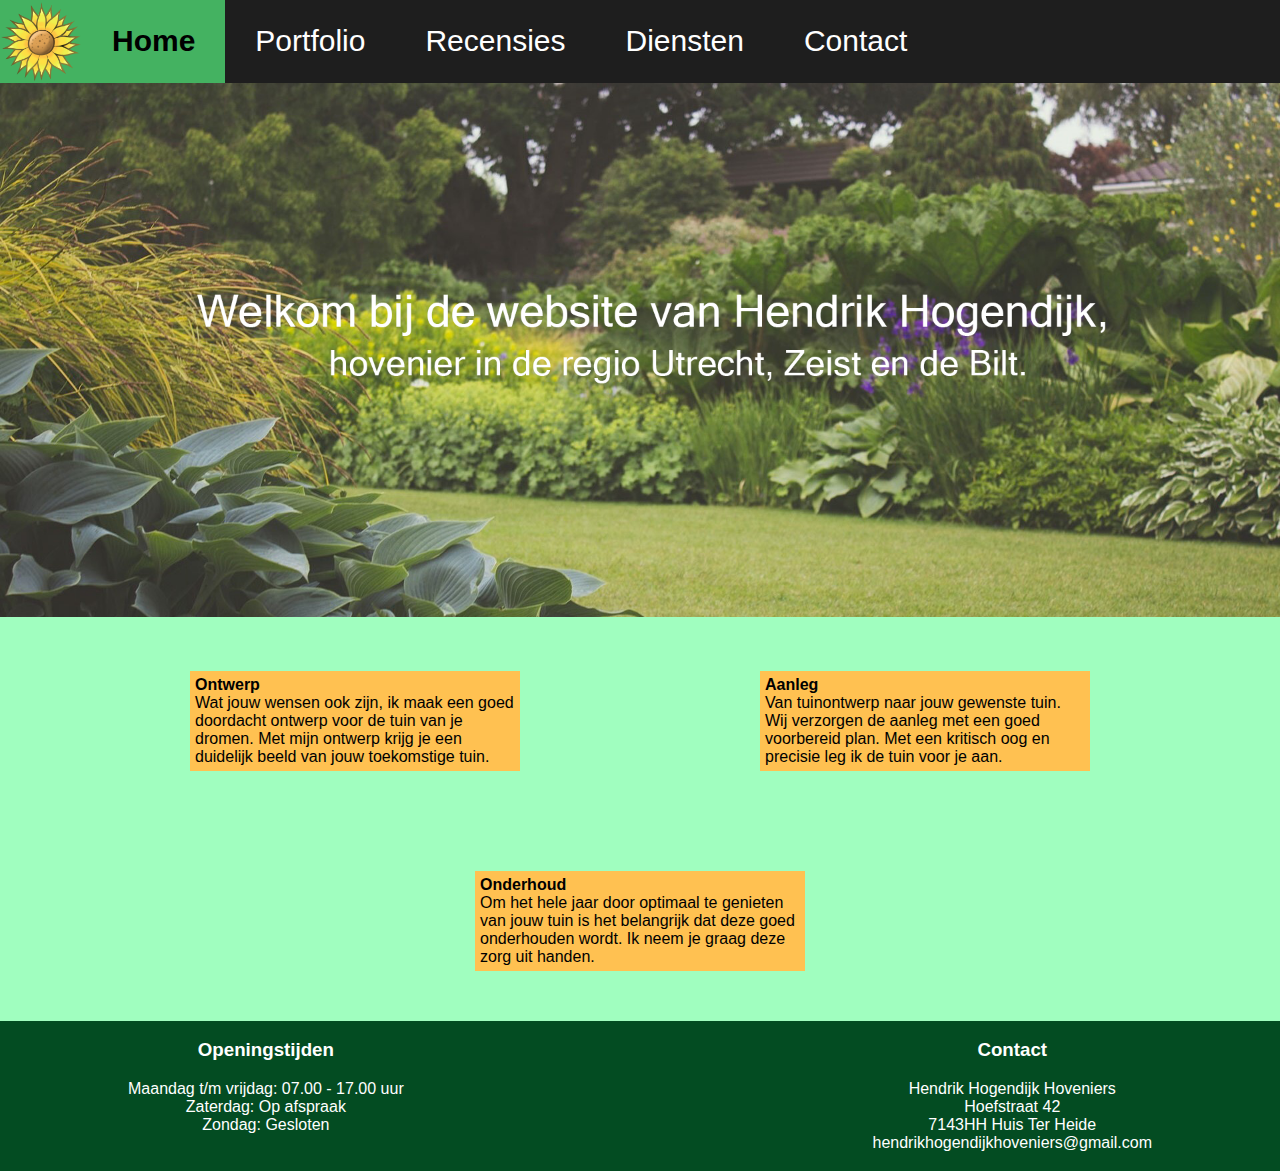
<file: website/eindproduct/index.html>
<!DOCTYPE html>
<html lang="en">
<head>
    <meta charset="UTF-8">
    <meta name="viewport" content="width=device-width, initial-scale=1.0">
    <link rel="shortcut icon" href="/website/eindproduct/assets/images/favicon.ico" type="image/x-icon">
    <!-- header & footer css & js -->
    <link rel="stylesheet" href="https://cdnjs.cloudflare.com/ajax/libs/font-awesome/4.7.0/css/font-awesome.min.css">
    <link rel="stylesheet" href="/website/eindproduct/assets/css/header+footer.css">
    <script src="/website/eindproduct/assets/js/script.js" async></script>
    <!-- page css -->
    <link rel="stylesheet" href="/website/eindproduct/assets/css/home.css">
    <title>Hendrik Hogendijk Hoveniers</title>
</head>
<body>
    <div id="content">
        <div id="header">
            <div id="navbar" class="navbar">
                <a href="#" class="logo selected">
                    <img src="/website/eindproduct/assets/images/logo_zonnebloem.png" alt="zonnebloem logo">
                    <span>Home</span>
                </a>
                <a href="/website/eindproduct/portfolio.html">Portfolio</a>
                <a href="/website/eindproduct/recensies.html">Recensies</a>
                <a href="/website/eindproduct/diensten.html">Diensten</a>
                <a href="/website/eindproduct/contact.html">Contact</a>
                <a href="javascript:void(0);" class="hamburger-icon">
                    <i class="fa fa-bars"></i>
                </a>
            </div>
        </div>
        <div id="voorpagina">
            <div id="voorpagina-img">
                <img src="/website/eindproduct/assets/images/home.png" alt="tuin">
            </div>
            <div id="voorpagina-textbox">
                <div class="vptx">
                    <a href="/website/eindproduct/diensten.html">
                        <b>Ontwerp</b><br>
                        Wat jouw wensen ook zijn, ik maak een goed doordacht ontwerp voor de tuin van je dromen. Met mijn ontwerp krijg je een duidelijk beeld van jouw toekomstige tuin.<br>
                    </a>
                </div>
                <div class="vptx">
                    <a href="/website/eindproduct/diensten.html">
                        <b>Aanleg</b><br>
                        Van tuinontwerp naar jouw gewenste tuin. Wij verzorgen de aanleg met een goed voorbereid plan. Met een kritisch oog en precisie leg ik de tuin voor je aan.<br>
                    </a>    
                </div>
                <div class="vptx">
                    <a href="/website/eindproduct/diensten.html">
                    <b>Onderhoud</b><br>
                    Om het hele jaar door optimaal te genieten van jouw tuin is het belangrijk dat deze goed onderhouden wordt. Ik neem je graag deze zorg uit handen.<br>
                </a>
                </div>
            </div>
        </div>
    </div>
    <div id="footer">
        <div id="openingstijden">
            <h3> Openingstijden</h3>
            <p>Maandag t/m vrijdag: 07.00 - 17.00 uur<br>
                Zaterdag: Op afspraak<br>
                Zondag: Gesloten</p>
        </div>
        <div class="contact">
            <h3> Contact </h3>
            <p>Hendrik Hogendijk Hoveniers<br>
                Hoefstraat 42<br>
                7143HH Huis Ter Heide<br>
                hendrikhogendijkhoveniers@gmail.com</p>
        </div>
    </div>
</body>
</html>
</file>
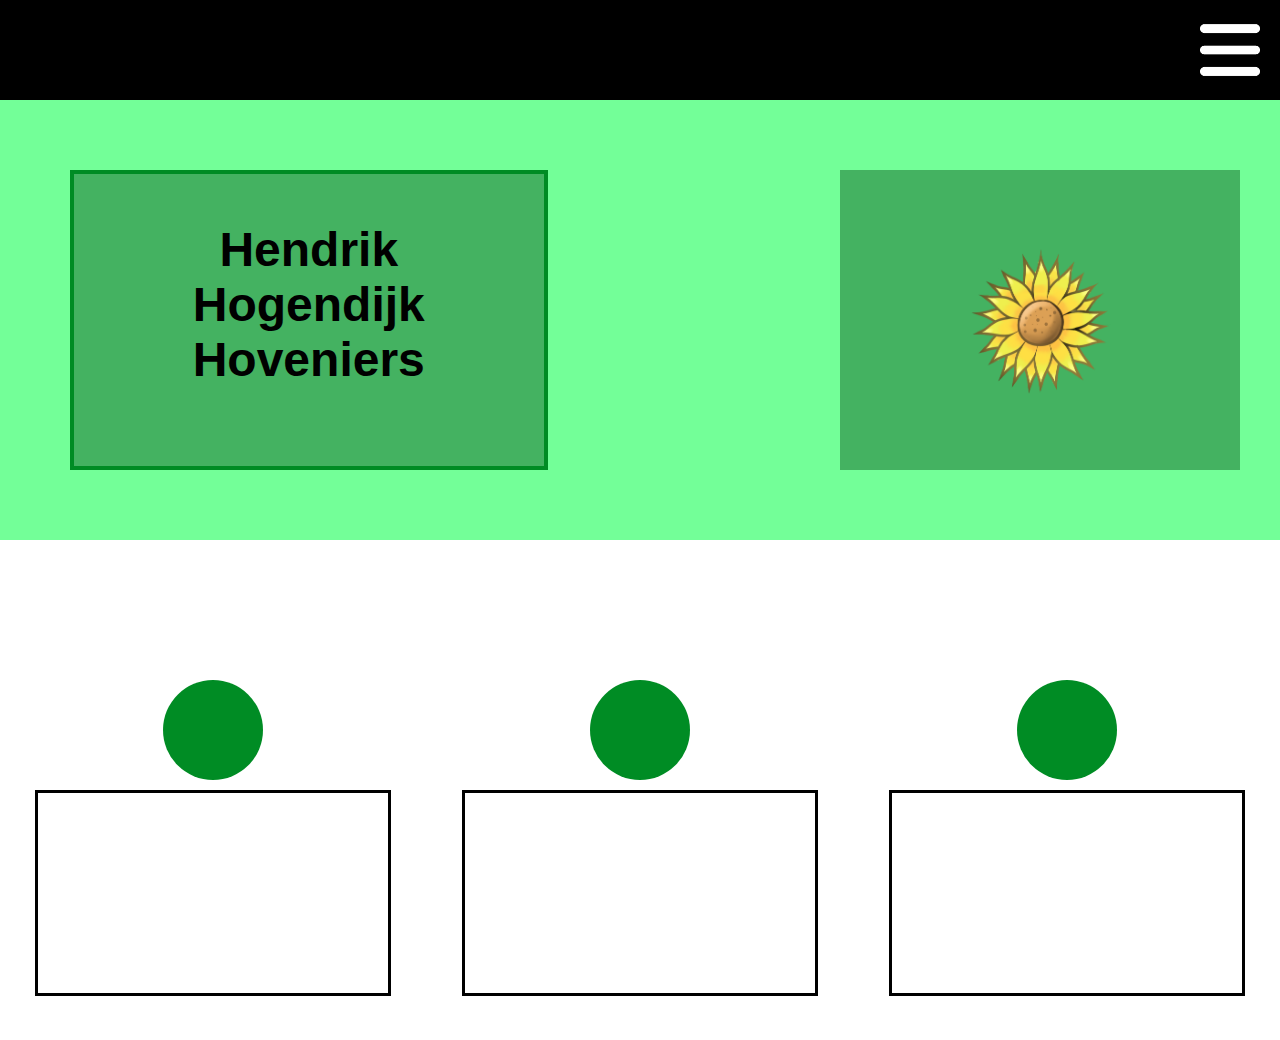
<file: website/prototype-1/index.html>
<!DOCTYPE html>
<html lang="en">
<head>
    <meta charset="UTF-8">
    <meta name="viewport" content="width=device-width, initial-scale=1.0">
    <link rel="stylesheet" href="assets/css/style.css">
    <title>Hendrik Hogendijk Hoveniers</title>
</head>
<body>
    <div id="header"><img src="assets/img/bars-solid.png"></div>
    <div id="div1">
        <div id="titel"><h3>Hendrik<br> Hogendijk<br> Hoveniers</h3> </div>
        <div id="logo"><img src="assets/img/Logo_Z.png"></div>
    </div>
    <div id="content">
        <div class="circle"></div>
        <div class="circle"></div>
        <div class="circle"></div>
    </div>
    <div id="content2">
        <div class="info"></div>
        <div class="info"></div>
        <div class="info"></div>
    </div>
</body>
</html>
</file>
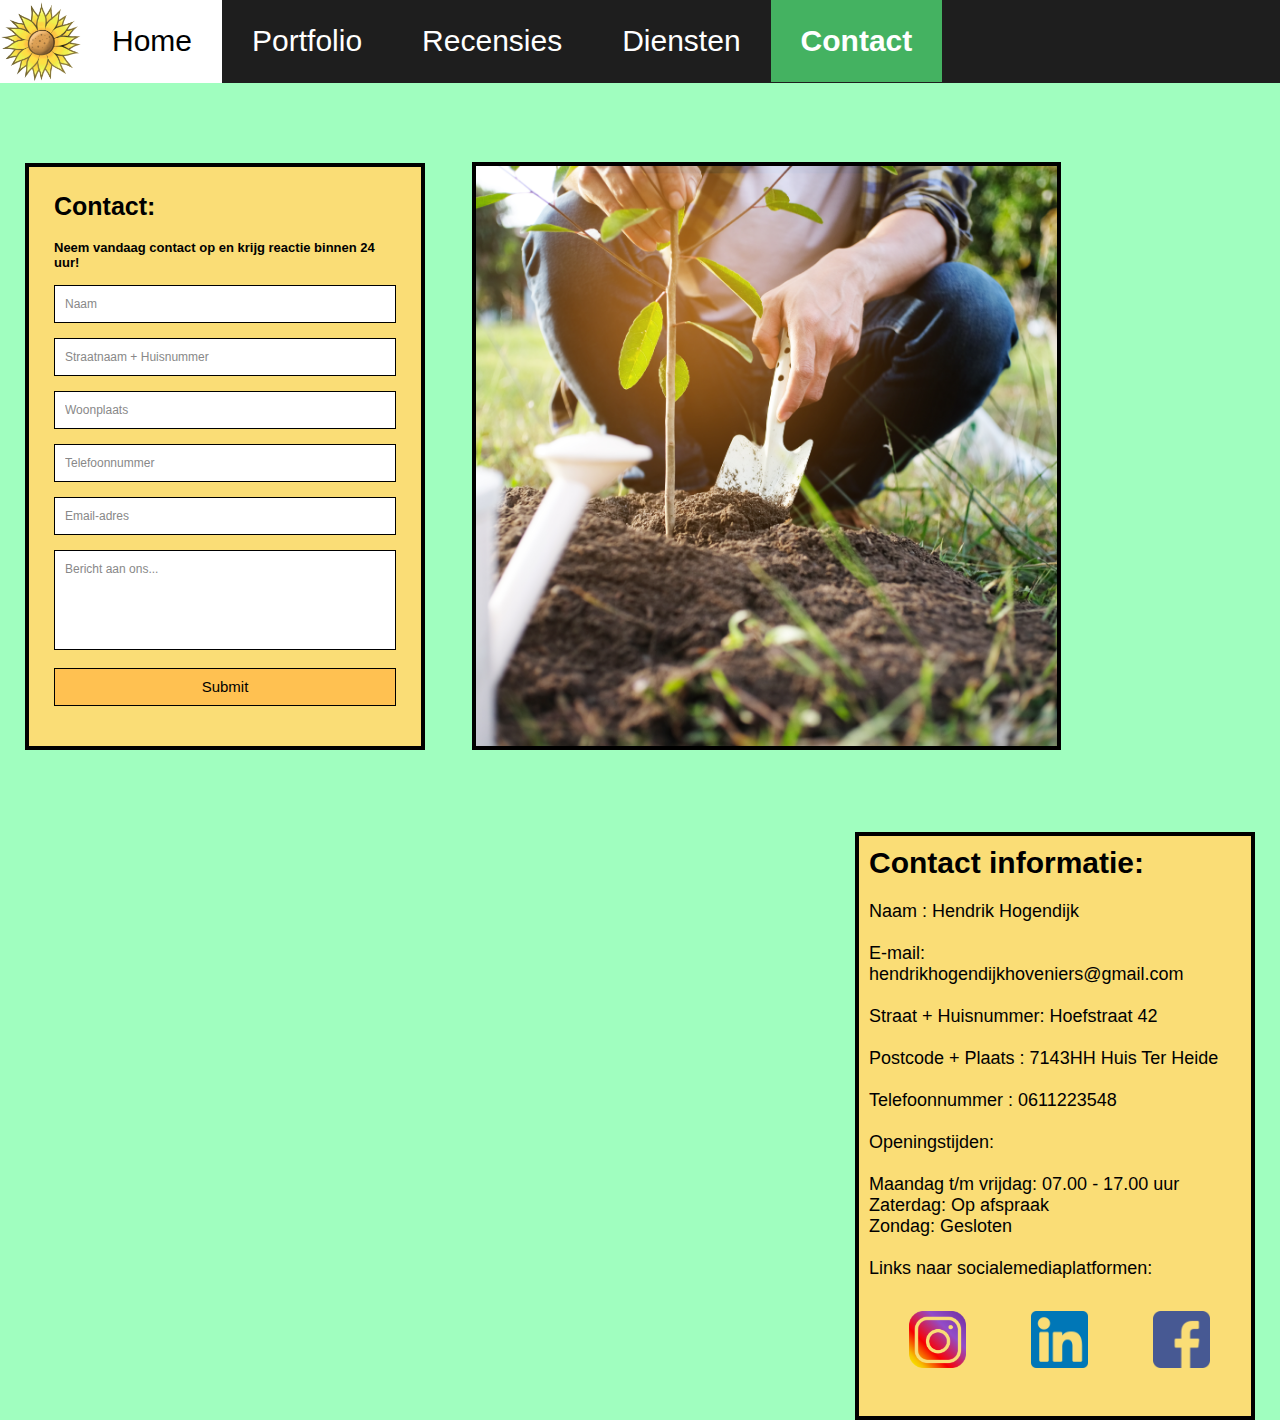
<file: website/eindproduct/contact.html>
<!DOCTYPE html>
<html lang="en">

<head>
    <meta charset="UTF-8">
    <meta name="viewport" content="width=device-width, initial-scale=1.0">
    <link rel="shortcut icon" href="/website/eindproduct/assets/images/favicon.ico" type="image/x-icon">
    <!-- header & footer css & js -->
    <link rel="stylesheet" href="https://cdnjs.cloudflare.com/ajax/libs/font-awesome/4.7.0/css/font-awesome.min.css">
    <link rel="stylesheet" href="/website/eindproduct/assets/css/header+footer.css">
    <script src="/website/eindproduct/assets/js/script.js" async></script>
    <!-- page css -->
    <link rel="stylesheet" href="/website/eindproduct/assets/css/contact.css">
    <title>Contact</title>
</head>

<body>
    <div id="header">
        <div id="navbar" class="navbar">
            <a href="/website/eindproduct/" class="logo">
                <img src="/website/eindproduct/assets/images/logo_zonnebloem.png" alt="zonnebloem logo">
                <span>Home</span>
            </a>
            <a href="/website/eindproduct/portfolio.html">Portfolio</a>
            <a href="/website/eindproduct/recensies.html">Recensies</a>
            <a href="/website/eindproduct/diensten.html">Diensten</a>
            <a href="#" class="selected">Contact</a>
            <a href="javascript:void(0);" class="hamburger-icon">
                <i class="fa fa-bars"></i>
            </a>
        </div>
    </div>
    <div class="container">
        <form id="contact" action="contact.php" method="post">
            <h3><B>Contact:</B></h3><br>
            <h4>Neem vandaag contact op en krijg reactie binnen 24 uur!</h4>
            <fieldset>
                <input placeholder="Naam" type="text" tabindex="1" required autofocus>
            </fieldset>
            <fieldset>
                <input placeholder="Straatnaam + Huisnummer" type="text" tabindex="2" required>
            </fieldset>
            <fieldset> <input placeholder="Woonplaats" type="text" tabindex="3" required>
            </fieldset>
            <fieldset>
                <input placeholder="Telefoonnummer" type="tel" tabindex="4" required>
            </fieldset>
            <fieldset>
                <input placeholder="Email-adres" type="email" tabindex="5">
            </fieldset>
            <fieldset>
                <textarea placeholder="Bericht aan ons..." tabindex="6" required></textarea>
            </fieldset>
            <fieldset>
                <button name="submit" type="submit" id="contact-submit" data-submit="...Sending">Submit</button>
            </fieldset>
        </form>
    </div>
    <div class="tuin1">
        <img class="stock1" src="/website/eindproduct/assets/images/contact1.png" alt="Tuin">
        <div class="contactcontainer">
            <h1>Contact informatie:</h1> <br>
            <p><b>Naam :</b> Hendrik Hogendijk</p><br>
            <p><b>E-mail:</b> hendrikhogendijkhoveniers@gmail.com</p><br>
            <p><b>Straat + Huisnummer:</b> Hoefstraat 42 </p><br>
            <p><b>Postcode + Plaats :</b> 7143HH Huis Ter Heide</p><br>
            <p><b>Telefoonnummer :</b> 0611223548</p><br>
            <p><b>Openingstijden:</b></p><br>
            <p>Maandag t/m vrijdag: 07.00 - 17.00 uur <br>Zaterdag: Op afspraak<br> Zondag: Gesloten</p><br>
            <P><b>Links naar socialemediaplatformen:</b></P>
            <ul>
                <li>
                    <a href="https://www.instagram.com/" title="Instagram"><img src="/website/eindproduct/assets/images/instagram.png" alt="Instagram" /></a>
                </li>
                <li>
                    <a href="https://www.linkedin.com/" title="linkedin"><img src="/website/eindproduct/assets/images/linkedinicon.png" alt="linkedin" /></a>
                </li>
                <li>
                    <a href="https://www.facebook.com/" title="facebook"><img src="/website/eindproduct/assets/images/facebookicon.png" alt="facebook" /></a>
                </li>
            </ul>
        </div>
    </div>

</body>

</html>
</file>
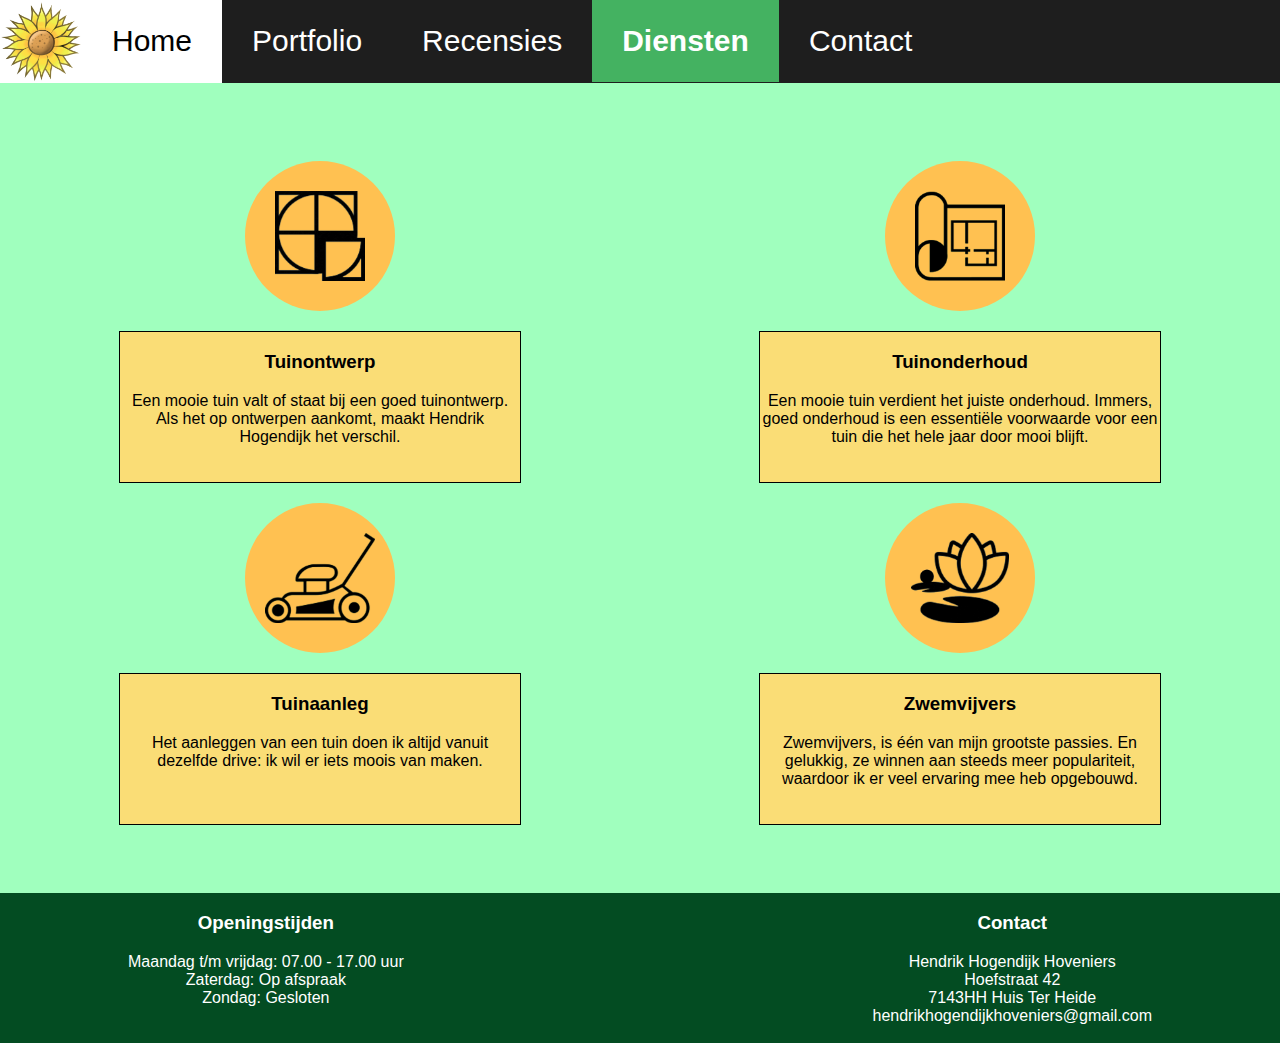
<file: website/eindproduct/diensten.html>
<!DOCTYPE html>
<html lang="en">

<head>
    <meta charset="UTF-8">
    <meta name="viewport" content="width=device-width, initial-scale=1.0">
    <link rel="shortcut icon" href="/website/eindproduct/assets/images/favicon.ico" type="image/x-icon">
    <!-- header & footer css & js -->
    <link rel="stylesheet" href="https://cdnjs.cloudflare.com/ajax/libs/font-awesome/4.7.0/css/font-awesome.min.css">
    <link rel="stylesheet" href="/website/eindproduct/assets/css/header+footer.css">
    <script src="/website/eindproduct/assets/js/script.js" async></script>
    <!-- page css -->
    <link rel="stylesheet" href="/website/eindproduct/assets/css/diensten.css">
    <title>Diensten</title>
</head>

<body>
    <div id="content">
        <div id="header">
            <div id="navbar" class="navbar">
                <a href="/website/eindproduct/" class="logo">
                    <img src="/website/eindproduct/assets/images/logo_zonnebloem.png" alt="zonnebloem logo">
                    <span>Home</span>
                </a>
                <a href="/website/eindproduct/portfolio.html">Portfolio</a>
                <a href="/website/eindproduct/recensies.html">Recensies</a>
                <a href="#" class="selected">Diensten</a>
                <a href="/website/eindproduct/contact.html">Contact</a>
                <a href="javascript:void(0);" class="hamburger-icon">
                    <i class="fa fa-bars"></i>
                </a>
            </div>
        </div>
    </div>
    <div id="container">
        <div id="left">
            <div class="box">
                <div class="balls"> <img src="/website/eindproduct/assets/images/icon-tuinaanleg-zwart.png"></div>
                <div class="text">
                    <h3>Tuinontwerp</h3>
                    <p>Een mooie tuin valt of staat bij een goed tuinontwerp. Als het op ontwerpen aankomt, maakt Hendrik
                        Hogendijk het verschil.</p>
                </div>
            </div>
            <div class="box">
                <div class="balls"><img src="/website/eindproduct/assets/images/icon-tuinonderhoud-zwart.png"></div>
                <div class="text">
                    <h3>Tuinaanleg</h3>
                    <p>Het aanleggen van een tuin doen ik altijd vanuit dezelfde drive: ik wil er iets moois van maken.
                    </p>
                </div>
            </div>
        </div>
        <div id="right">
            <div class="box">
                <div class="balls"><img src="/website/eindproduct/assets/images/icon-tuinontwerp-zwart.png"></div>
                <div class="text">
                    <h3>Tuinonderhoud</h3>
                    <p>Een mooie tuin verdient het juiste onderhoud. Immers, goed onderhoud is een essentiële voorwaarde
                        voor een tuin die het hele jaar door mooi blijft.</p>
                </div>
            </div>
            <div class="box">
                <div class="balls"><img src="/website/eindproduct/assets/images/icon-zwemvijvers-zwart.png"></div>
                <div class="text">
                    <h3>Zwemvijvers</h3>
                    <p>Zwemvijvers, is één van mijn grootste passies. En gelukkig, ze winnen aan steeds meer populariteit,
                        waardoor ik er veel ervaring mee heb opgebouwd.</p>
                </div>
            </div>
        </div>
    </div>
    <div id="footer">
        <div id="openingstijden">
            <h3> Openingstijden</h3>
            <p>Maandag t/m vrijdag: 07.00 - 17.00 uur<br>
                Zaterdag: Op afspraak<br>
                Zondag: Gesloten</p>
        </div>
        <div class="contact">
            <h3> Contact </h3>
            <p>Hendrik Hogendijk Hoveniers<br>
                Hoefstraat 42<br>
                7143HH Huis Ter Heide<br>
                hendrikhogendijkhoveniers@gmail.com</p>
        </div>
    </div>
</body>

</html>
</file>
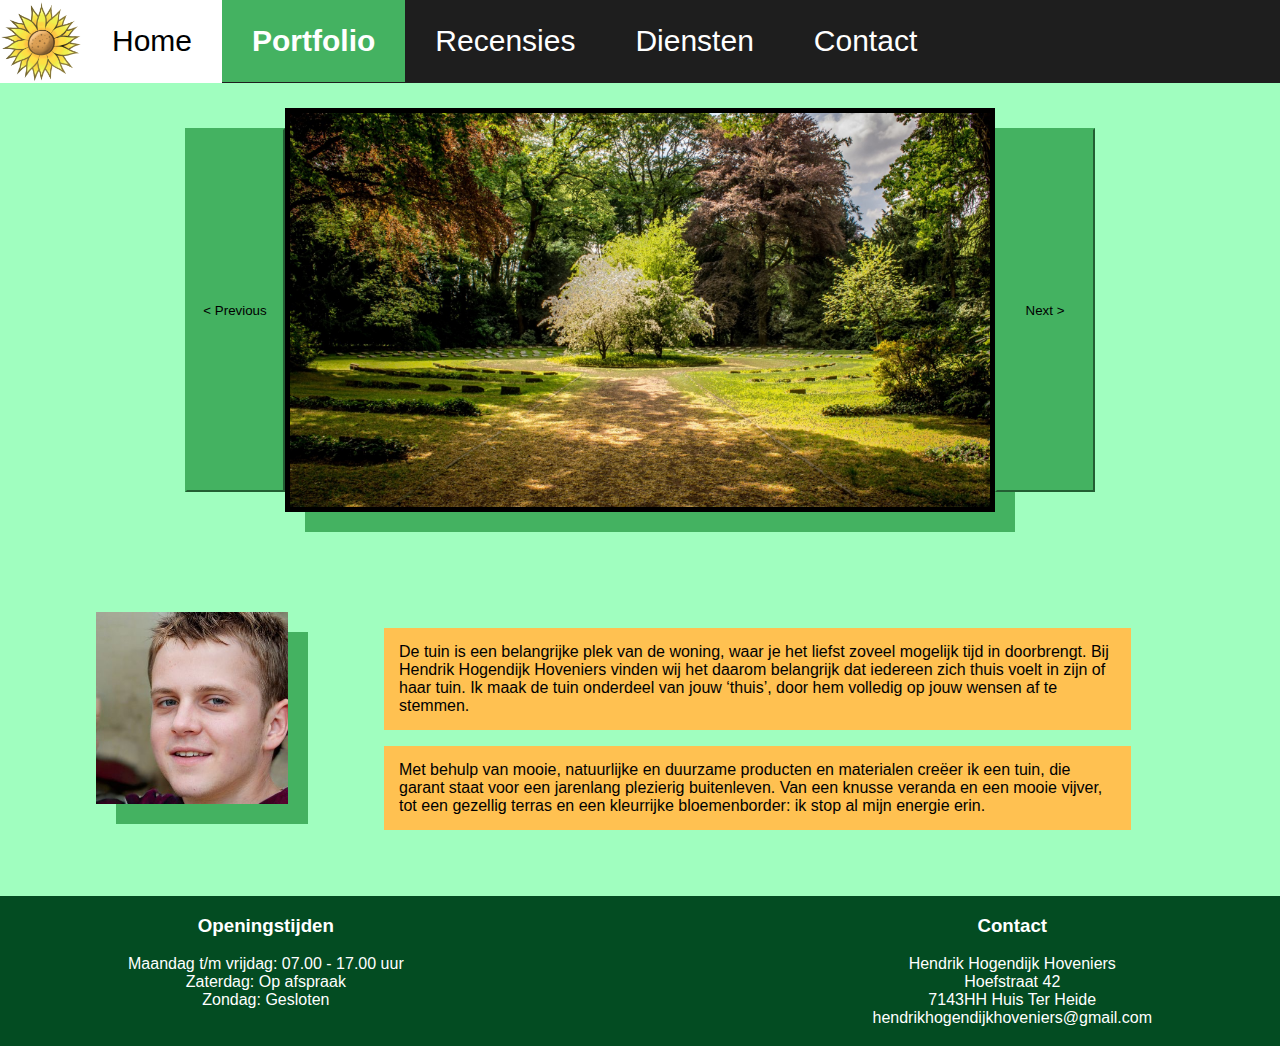
<file: website/eindproduct/portfolio.html>
<!DOCTYPE html>
<html lang="en">
<head>
    <meta charset="UTF-8">
    <meta name="viewport" content="width=device-width, initial-scale=1.0">
    <link rel="shortcut icon" href="/website/eindproduct/assets/images/favicon.ico" type="image/x-icon">
    <!-- header & footer css & js -->
    <link rel="stylesheet" href="https://cdnjs.cloudflare.com/ajax/libs/font-awesome/4.7.0/css/font-awesome.min.css">
    <link rel="stylesheet" href="/website/eindproduct/assets/css/header+footer.css">
    <script src="/website/eindproduct/assets/js/script.js" async></script>
    <!-- page css -->
    <link rel="stylesheet" href="/website/eindproduct/assets/css/portfolio.css">
    <title>Portfolio</title>
</head>
<body>
    <div id="content">
        <div id="header">
            <div id="navbar" class="navbar">
                <a href="/website/eindproduct/" class="logo">
                    <img src="/website/eindproduct/assets/images/logo_zonnebloem.png" alt="zonnebloem logo">
                    <span>Home</span>
                </a>
                <a href="#" class="selected">Portfolio</a>
                <a href="/website/eindproduct/recensies.html">Recensies</a>
                <a href="/website/eindproduct/diensten.html">Diensten</a>
                <a href="/website/eindproduct/contact.html">Contact</a>
                <a href="javascript:void(0);" class="hamburger-icon">
                    <i class="fa fa-bars"></i>
                </a>
            </div>
        </div>
        <div class="carousel-container">
            <button class="carousel-buttons previous-button">< Previous</button>
            <div class="carousel">
                <div class="carousel-track-container">
                    <ul class="carousel-track">
                        <li class="carousel-slide current-slide">
                            <img src="/website/eindproduct/assets/images/img1.jpg" alt="tuin">
                        </li>
                        <li class="carousel-slide">
                            <img src="/website/eindproduct/assets/images/img2.jpg" alt="tuin">
                        </li>
                        <li class="carousel-slide">
                            <img src="/website/eindproduct/assets/images/img3.jpg" alt="tuin">
                        </li>
                        <li class="carousel-slide">
                            <img src="/website/eindproduct/assets/images/img4.jpg" alt="tuin">
                        </li>
                        <li class="carousel-slide">
                            <img src="/website/eindproduct/assets/images/img5.jpg" alt="tuin">
                        </li>
                        <li class="carousel-slide">
                            <img src="/website/eindproduct/assets/images/img6.jpg" alt="tuin">
                        </li>
                        <li class="carousel-slide">
                            <img src="/website/eindproduct/assets/images/img7.jpg" alt="tuin">
                        </li>
                        <li class="carousel-slide">
                            <img src="/website/eindproduct/assets/images/img8.jpg" alt="tuin">
                        </li>
                        <li class="carousel-slide">
                            <img src="/website/eindproduct/assets/images/img9.jpg" alt="tuin">
                        </li>
                        <li class="carousel-slide">
                            <img src="/website/eindproduct/assets/images/img10.jpg" alt="tuin">
                        </li>
                    </ul>
                </div>
            </div>
            <button class="carousel-buttons next-button">Next ></button>
        </div>
        <div id="about-me">
            <div id="hendrik-img">
                <img src="/website/eindproduct/assets/images/hendrik.jpg" alt="Hendrik Hogendijk">
            </div>
            <div id="hendrik-txt">
                <p>De tuin is een belangrijke plek van de woning, waar je het liefst zoveel mogelijk tijd in doorbrengt. Bij Hendrik Hogendijk Hoveniers vinden wij het daarom belangrijk dat iedereen zich thuis voelt in zijn of haar tuin. Ik maak de tuin onderdeel van jouw ‘thuis’, door hem volledig op jouw wensen af te stemmen.</p>
                <p>Met behulp van mooie, natuurlijke en duurzame producten en materialen creëer ik een tuin, die garant staat voor een jarenlang plezierig buitenleven. Van een knusse veranda en een mooie vijver, tot een gezellig terras en een kleurrijke bloemenborder: ik stop al mijn energie erin.</p>
            </div>
            <div id="the"></div>
        </div>
    </div>
    <div id="footer">
        <div id="openingstijden">
            <h3> Openingstijden</h3>
            <p>Maandag t/m vrijdag: 07.00 - 17.00 uur<br>
                Zaterdag: Op afspraak<br>
                Zondag: Gesloten</p>
        </div>
        <div class="contact">
            <h3> Contact </h3>
            <p>Hendrik Hogendijk Hoveniers<br>
                Hoefstraat 42<br>
                7143HH Huis Ter Heide<br>
                hendrikhogendijkhoveniers@gmail.com</p>
        </div>
    </div>
</body>
</html>
</file>
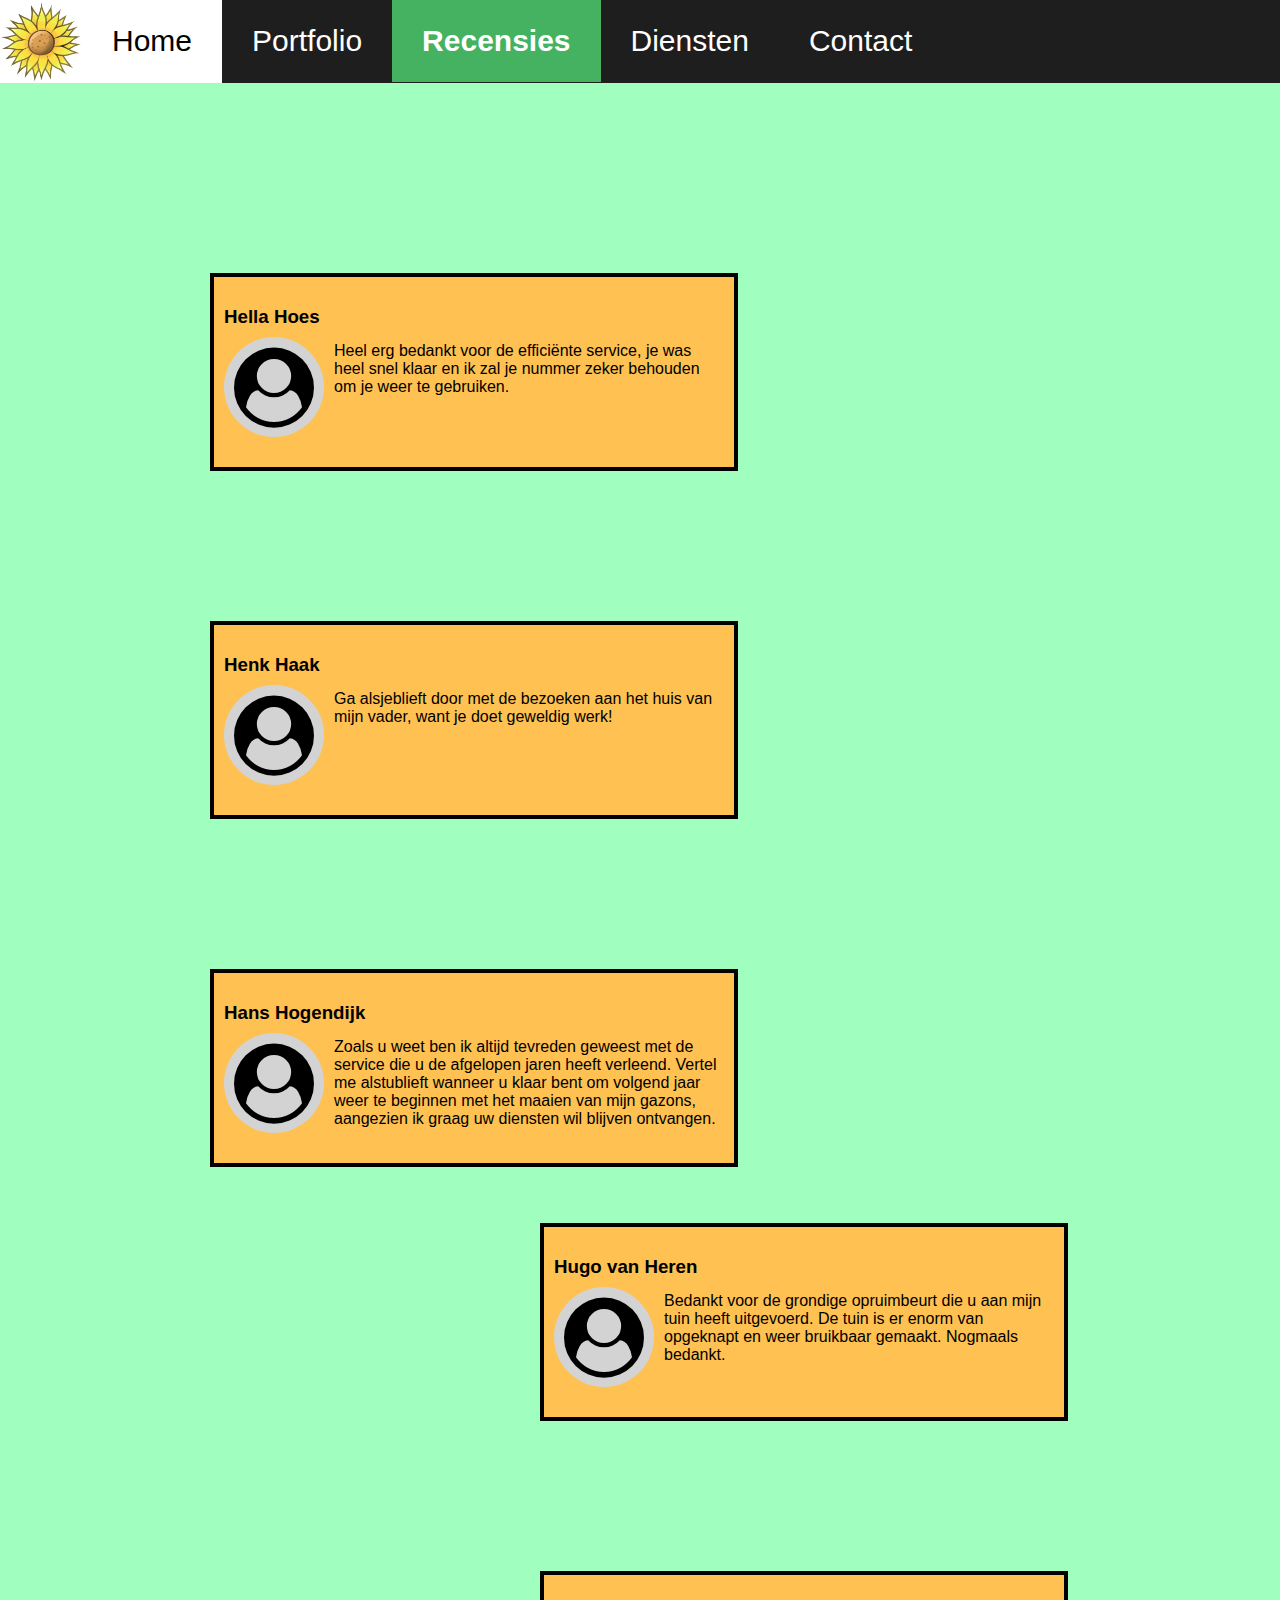
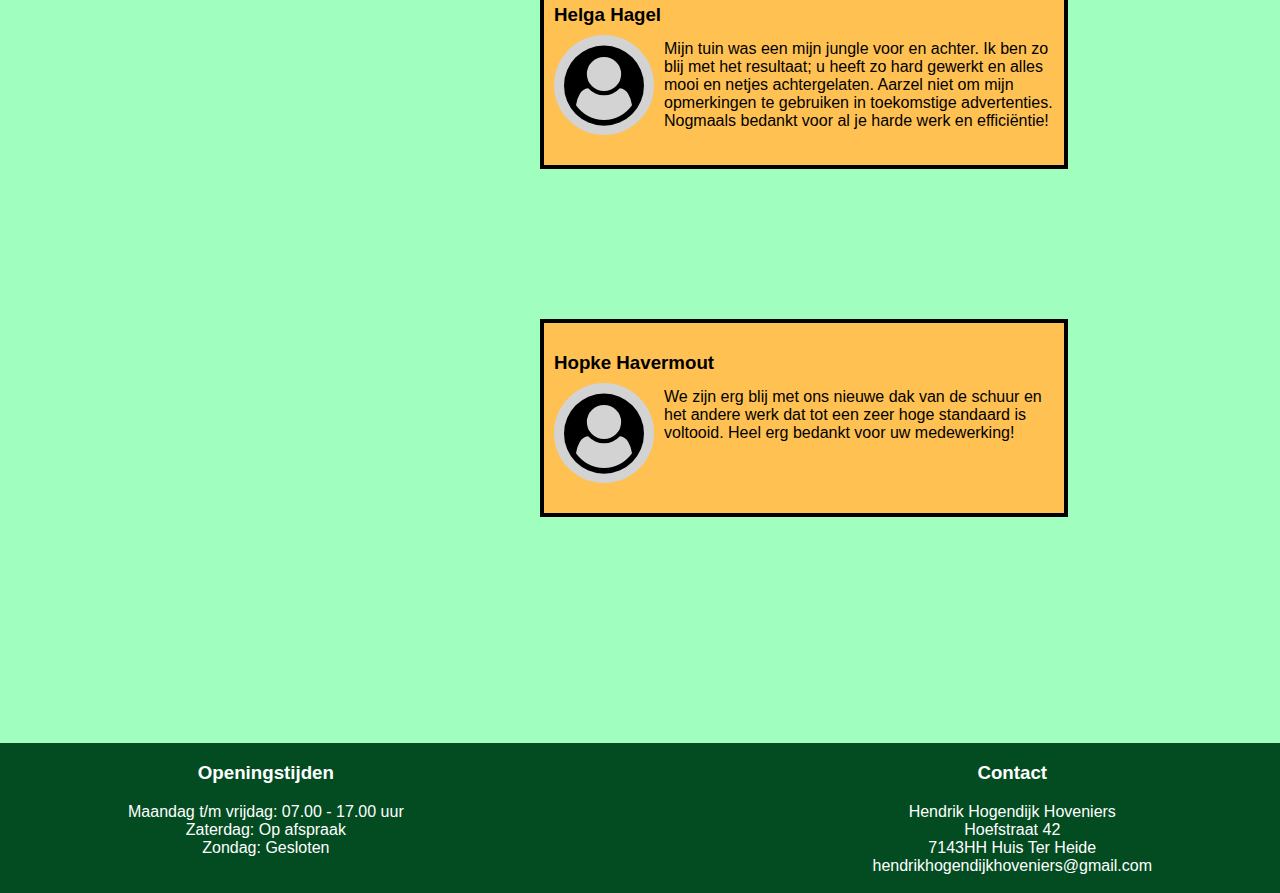
<file: website/eindproduct/recensies.html>
<!DOCTYPE html>
<html lang="en">

<head>
    <meta charset="UTF-8">
    <meta name="viewport" content="width=device-width, initial-scale=1.0">
    <link rel="shortcut icon" href="/website/eindproduct/assets/images/favicon.ico" type="image/x-icon">
    <!-- header & footer css & js -->
    <link rel="stylesheet" href="https://cdnjs.cloudflare.com/ajax/libs/font-awesome/4.7.0/css/font-awesome.min.css">
    <link rel="stylesheet" href="/website/eindproduct/assets/css/header+footer.css">
    <script src="/website/eindproduct/assets/js/script.js" async></script>
    <!-- page css -->
    <link rel="stylesheet" href="/website/eindproduct/assets/css/recensies.css">
    <title>Recensies</title>
</head>

<body>
    <div id="content">
        <div id="header">
            <div id="navbar" class="navbar">
                <a href="/website/eindproduct/" class="logo">
                    <img src="/website/eindproduct/assets/images/logo_zonnebloem.png" alt="zonnebloem logo">
                    <span>Home</span>
                </a>
                <a href="/website/eindproduct/portfolio.html">Portfolio</a>
                <a href="#" class="selected">Recensies</a>
                <a href="/website/eindproduct/diensten.html">Diensten</a>
                <a href="/website/eindproduct/contact.html">Contact</a>
                <a href="javascript:void(0);" class="hamburger-icon">
                    <i class="fa fa-bars"></i>
                </a>
            </div>
        </div>
        <div id="container">
            <div id="reviewsleft">
                <div id="reviewsleftboxeen">
                    <div class="profielfoto">
                        <i class="fa fa-user-circle" aria-hidden="true"></i>
                    </div>
                    <div class="reviewsleftusername">
                        <h3>Hella Hoes</h3>
                    </div>
                    <div class="reviewslefttext">
                        <p>Heel erg bedankt voor de efficiënte service, je was heel snel klaar en ik zal je nummer zeker
                            behouden om je weer te gebruiken.</p>
                    </div>
                </div>
                <div id="reviewsleftboxtwee">
                    <div class="profielfoto">
                        <i class="fa fa-user-circle" aria-hidden="true"></i>
                    </div>
                    <div class="reviewsleftusername">
                        <h3>Henk Haak</h3>
                    </div>
                    <div class="reviewslefttext">
                        <p>Ga alsjeblieft door met de bezoeken aan het huis van mijn vader, want je doet geweldig werk!
                        </p>
                    </div>
                </div>
                <div id="reviewsleftboxdrie">
                    <div class="profielfoto">
                        <i class="fa fa-user-circle" aria-hidden="true"></i>
                    </div>
                    <div class="reviewsleftusername">
                        <h3>Hans Hogendijk</h3>
                    </div>
                    <div class="reviewslefttext">
                        <p>Zoals u weet ben ik altijd tevreden geweest met de service die u de afgelopen jaren heeft
                            verleend. Vertel me alstublieft wanneer u klaar bent om volgend jaar weer te beginnen met
                            het maaien van mijn gazons, aangezien ik graag uw diensten wil blijven ontvangen.</p>
                    </div>
                </div>
            </div>
            <div id="reviewsright">
                <div id="reviewsrightboxeen">
                    <div class="profielfoto">
                        <i class="fa fa-user-circle" aria-hidden="true"></i>
                    </div>
                    <div class="reviewsrightusername">
                        <h3>Hugo van Heren</h3>
                    </div>
                    <div class="reviewsrighttext">
                        <p>Bedankt voor de grondige opruimbeurt die u aan mijn tuin heeft uitgevoerd. De tuin is er
                            enorm van opgeknapt en weer bruikbaar gemaakt. Nogmaals bedankt.</p>
                    </div>
                </div>
                <div id="reviewsrightboxtwee">
                    <div class="profielfoto">
                        <i class="fa fa-user-circle" aria-hidden="true"></i>
                    </div>
                    <div class="reviewsrightusername">
                        <h3>Helga Hagel</h3>
                    </div>
                    <div class="reviewsrighttext">
                        <p>Mijn tuin was een mijn jungle voor en achter. Ik ben zo blij met het resultaat; u heeft zo
                            hard gewerkt en alles mooi en netjes achtergelaten. Aarzel niet om mijn opmerkingen te
                            gebruiken in toekomstige advertenties. Nogmaals bedankt voor al je harde werk en
                            efficiëntie!</p>
                    </div>
                </div>
                <div id="reviewsrightboxdrie">
                    <div class="profielfoto">
                        <i class="fa fa-user-circle" aria-hidden="true"></i>
                    </div>
                    <div class="reviewsrightusername">
                        <h3>Hopke Havermout</h3>
                    </div>
                    <div class="reviewsrighttext">
                        <p>We zijn erg blij met ons nieuwe dak van de schuur en het andere werk dat tot een zeer hoge
                            standaard is voltooid. Heel erg bedankt voor uw medewerking!</p>
                    </div>
                </div>
            </div>
            <div id="the"></div>
        </div>
        <div id="footer">
            <div id="openingstijden">
                <h3> Openingstijden</h3>
                <p>Maandag t/m vrijdag: 07.00 - 17.00 uur<br>
                    Zaterdag: Op afspraak<br>
                    Zondag: Gesloten</p>
            </div>
            <div class="contact">
                <h3> Contact </h3>
                <p>Hendrik Hogendijk Hoveniers<br>
                    Hoefstraat 42<br>
                    7143HH Huis Ter Heide<br>
                    hendrikhogendijkhoveniers@gmail.com</p>
            </div>
        </div>
    </div>
</body>

</html>
</file>
<file: website/eindproduct/assets/css/header+footer.css>
@media screen and (max-width: 800px) {
    #navbar a:not(:first-child) {
        display: none;
    }
    #navbar a.hamburger-icon {
      display: block;
    }
}

body {
    margin: 0;
    font-family: sans-serif;
}

#navbar {
    background-color: #1e1e1e;
    overflow: hidden;
}

#navbar a {
    float: left;
    display: block;
    color: #ffffff;
    text-align: center;
    padding: 24px 30px;
    text-decoration: none;
    font-size: 30px;
}

#navbar a:hover {
    background-color: #ffffff;
    color: black;
}

#navbar a.selected {
    background-color: #44b261;
    font-weight: bold;
}

#navbar .hamburger-icon {
    float: right;
    display: none;
}

#navbar .logo {
    padding: 0px;
    height: 83.2px;
    display: flex;
}

#navbar .logo img {
    height: 82px;
}

#navbar .logo span {
    padding: 24px 30px;
}

#navbar.hamburgered a.hamburger-icon {
  position: absolute;
  right: 0;
  top: 0;
}

#navbar.hamburgered a {
  float: none;
  text-align: left;
}

#navbar.hamburgered a:not(:first-child) {
    display: block;
}

#footer{
    background-color: rgb(3, 76, 34);
    width:100%;
    height:300px;
}

.contact{
    color:white;
    text-align: center;
    float: right;
    padding-right:15%;
}

#openingstijden{
    color:white;
    float: left;
    text-align: center;
    padding-left:15%
}

@media (min-width: 800px){
    #footer{
        background-color: rgb(3, 76, 34);
        width:100%;
        height:150px;
    }
    .contact{
        color:white;
        text-align: center;
        padding-right:10%;
    }
    
    #openingstijden{
        color:white;
        text-align: center;
        padding-left:10%;
    }
}
</file>
<file: website/eindproduct/assets/css/home.css>
@media screen and (max-width: 800px) {
    .vptx {
        margin: 20px;
    }
}

body {
    background-color: #a0febf;

}

#voorpagina-img img {
    width: 100%;
}

#voorpagina-textbox {
    display: flex;
    justify-content: space-evenly;
    flex-wrap: wrap;
}

.vptx {
    width: 25%;
    min-width: 300px;
    margin: 50px;
    padding: 5px;
    background-color: #FFC151;
    transition: padding 1s;
}

.vptx a {
    text-decoration: none;
    color: black;
}

.vptx:hover {
    margin: 25px;
    padding: 25px;
}
</file>
<file: website/prototype-1/assets/css/style.css>
body{
    margin: 0px;
}
#header{
    background-color: black;
    max-height: 60px;
    height: 100%;
    padding: 20px;
    width: auto;
    display: flex;
    justify-content: end;
}
#header img{
    height: 60px;
}
#div1{
    background-color: #73FF98;
    max-height: 300px;
    height: 100%;
    width: auto;
    padding: 70px;
    padding-right: 40px;
    display: flex;
    justify-content: end;
}
#titel{
    margin-right:25%;
    border: 4px #008C24 solid;
    width:500px;
    background-color: #44B261;
}
#titel h3{
    font-family: arial;
    font-size: 300%;
    text-align: center;
}
#logo{
    max-height: 300px;
    height: 100%;
    width: 400px;
    background-color: #44B261;
    text-align: center;
}
#logo img{
    height: 300px;
    width: 400px;
}
#content{
    height: 250px;
    width: auto;
    background-color: white;
    display: flex;
    flex-wrap: wrap;
    justify-content: space-around;
    align-items: flex-end
}
#content2{
    height: 250px;
    width: auto;
    background-color: white;
    display: flex;
    flex-wrap: wrap;
    justify-content: space-around;
}
.circle{
    height: 100px;
    width: 100px;
    margin-bottom: 10px;
    border-radius: 50%;
    background-color: #008C24;
}
.info{
    height: 200px;
    width: 350px;
    border: solid black;
}
</file>
<file: website/eindproduct/assets/css/contact.css>
* {
	margin:0;
	padding:0;
	box-sizing:border-box;
}

body {
	font-family:sans-serif;
	font-weight:300;
	font-size: 12px;
	color:#777;
	background:#a0febf;
}

.container {
	max-width:400px;
	width:100%;
	margin:0 auto;
    position:relative;
    float: left;
    margin-left: 25px;
}

#contact input[type="text"], #contact input[type="email"], #contact input[type="tel"], #contact input[type="url"], #contact textarea, #contact button[type="submit"] { font:400 12px/16px "Open Sans", Helvetica, Arial, sans-serif; }

#contact {
	background:#fadd76;
	padding:25px;
	margin:80px 0;
	border: 4px solid #000000;
}

#contact h3 {	
	color: #000000;
	display: block;
	font-size: 25px;
	font-weight: 400;
}

#contact h4 {
	margin:5px 0 15px;
	display:block;
	font-size:13px;
	color: #000000;
}

fieldset {
	border: medium none !important;
	margin: 0 0 10px;
	min-width: 100%;
	padding: 0;
	width: 100%;
}

#contact input[type="text"], #contact input[type="email"], #contact input[type="tel"], #contact input[type="url"], #contact textarea {
	width:100%;
	border:1px solid #000000;
	background:#FFF;
	margin:0 0 5px;
	padding:10px;
}

#contact input[type="text"]:hover, #contact input[type="email"]:hover, #contact input[type="tel"]:hover, #contact input[type="url"]:hover, #contact textarea:hover {
	-webkit-transition:border-color 0.3s ease-in-out;
	-moz-transition:border-color 0.3s ease-in-out;
	transition:border-color 0.3s ease-in-out;
	border:1px solid #000000;
}

#contact textarea {
	height:100px;
	max-width:100%;
    resize:none;
}

#contact button[type="submit"] {
	cursor: pointer;
	width:100%;
	border:1px solid #000000;
	background:#FFC151;
	color:#000000;
	margin:0 0 5px;
	padding:10px;
	font-size:15px;
}

#contact button[type="submit"]:hover {
	background:#ffa600;
	-webkit-transition:background 0.3s ease-in-out;
	-moz-transition:background 0.3s ease-in-out;
	transition:background-color 0.3s ease-in-out;
}

#contact button[type="submit"]:active { box-shadow:inset 0 1px 3px rgba(0, 0, 0, 0.5); }

#contact input:focus, #contact textarea:focus {
	outline:0;
	border:1px solid #000000;
}
::-webkit-input-placeholder {
 color:#888;
}
:-moz-placeholder {
 color:#888;
}
::-moz-placeholder {
 color:#888;
}
:-ms-input-placeholder {
 color:#888;
}

.stock1 {
    margin-top: 79px;
    margin-left: 47px;
    width: 80%;
    height: 588px;
    border: 4px solid #000000;
	max-width: 589px;
	object-fit: cover;

}
.contactcontainer {
    border: 4px solid #000000;
    max-width:400px;
	width:100%;
	margin:0 auto;
    position:relative;
    float: right;
    margin-left: 32px;
    box-sizing: border-box;
    background-color: #fadd76;
    margin-top: 79px;
    margin-right: 25px;
    font-size: 18px;
    color: #000000;
    padding: 10px;
	height: 588px;
}

.contactcontainer h1 {
    color: #000000;
    font-size: 30px;
}   
.contactcontainer ul {
    display: block;
}
.contactcontainer ul li {
    display: inline-block;
 
}

.contactcontainer ul li a {
    padding: 20px;
	
}

.contactcontainer ul li a img {
    height: 57px;
    width: 55%;
    max-width: 57px;
    margin-left: 20px;
    margin-top: 32px;

}
</file>
<file: website/eindproduct/assets/css/diensten.css>
*{
    font-family: sans-serif;
}
body{
    background-color: rgb(160, 255, 190);
}
#container{
    display: flex;
    justify-content: space-around;
    align-items: center;
    margin-bottom: 10px;
    height:800px;
}

.balls{
    height:150px;
    width:150px;
    border-radius: 50%;
    background-color:#FFC151 ;
    margin:0 auto;
    margin-top: 5%;
    display: flex;
    justify-content: center;
    align-items: center;
}
.balls img{
    margin:17%;
    height:90px;
}
.text{
    margin-top:5%;
    border:1px black solid;
    height:150px;
    width:400px;
    background-color: #fadd76;
}
.text h3{
    text-align: center;
}
.text p{
    text-align: center;
}

#left {
    float: left;
}
#right {
    float: right;
}

@media (max-width: 800px) {
    #container {
        flex-direction: column;
        height:1200px;
    }
    .balls{
        height:100px;
        width:100px;
        border-radius: 50%;
        background-color:#FFC151 ;
        margin:0 auto;
        margin-top: 5%;
    }
    .balls img{
        margin:20%;
        height:60px;
    }
    .text{
        margin-top:5%;
        border:1px black solid;
        height:150px;
        width:300px;
    }
  }
</file>
<file: website/eindproduct/assets/css/portfolio.css>
body{
    background-color: #a0febf;
}
.carousel-container {
    margin-top: 25px;
    display: flex;
    justify-content: center;
}

.carousel {
    position: relative;
    width: 70vw;
    max-width: 700px;
    aspect-ratio: 16 / 9;
    overflow: hidden;
    border: 5px solid black;
    box-shadow: 20px 20px #44B261;
}

.carousel-track-container {
    height: 100%;
    position: relative;
}

.carousel-track {
    margin: 0;
    padding: 0;
    list-style: none;
    position: relative;
    height: 100%;
    transition: transform 250ms ease-in-out;
}

.carousel-slide {
    position: absolute;
    height: 100%;
}

.carousel-slide img {
    margin: auto 0;
    height: 100%;
}

.carousel-buttons {
    width: 100px;
    margin-top: 20px;
    margin-bottom: 20px;
    background-color: #44B261;
    border-color: #44B261;
    z-index: 1;
}

#about-me {
    padding-top: 100px;
    padding-bottom: 50px;
}

#hendrik-img {
    width: 30%;
    float: left;
    text-align: center;
}

#hendrik-img img {
    width: 50%;
    box-shadow: 20px 20px #44B261;
}

#hendrik-txt {
    width: 70%;
    float: right;
}

#hendrik-txt p {
    padding: 15px;
    width: 80%;
    background-color: #FFC151;
}

#the {
    clear: both;
}
</file>
<file: website/eindproduct/assets/css/recensies.css>
body{
    background-color: #a0febf;
}
#container{
    padding: 10px;
}
#reviewsleft{
    height: 660px;
    max-width: 335px;
    width: 100%;
    padding: 10px;
}
#reviewsright{
    height: 690px;
    max-width: 335px;
    width: 100%;
    padding: 10px;
}
#the {
    clear: both;
}
.profielfoto{
    height: 100px;
    width: 100px;
    margin-right: 0px;
    margin-top: 50px;
    background-color: lightgray;
    border-radius: 50%;
    position: absolute;
    display: flex;
    justify-content: center;
    align-items: center;
}
.profielfoto i {
    font-size: 80px;
}
.reviewsleftusername{
    height: 20px;
    width: 150px;
}
.reviewsrightusername{
    height: 20px;
    width: 170px;
}
.reviewslefttext p{
    margin-left: 110px;
    margin-bottom: 0px;
    font-size: medium;
}
.reviewsrighttext p{
    margin-left: 110px;
    margin-bottom: 0px;
    font-size: medium;
}
#reviewsleftboxeen{
    height: 150px;
    max-width: 315px;
    width: 100%;
    padding: 10px;
    margin-bottom: 20px;
    background-color: #FFC151;
    border: 4px solid #000000;
}
#reviewsleftboxtwee{
    height: 150px;
    max-width: 315px;
    width: 100%;
    padding: 10px;
    margin-bottom: 20px;
    background-color: #FFC151;
    border: 4px solid #000000;
}
#reviewsleftboxdrie{
    height: 260px;
    max-width: 315px;
    width: 100%;
    padding: 10px;
    background-color: #FFC151;
    border: 4px solid #000000;
}
#reviewsrightboxeen{
    height: 170px;
    max-width: 315px;
    width: 100%;
    padding: 10px;
    margin-bottom: 20px;
    background-color: #FFC151;
    border: 4px solid #000000;
}
#reviewsrightboxtwee{
    height: 250px;
    max-width: 315px;
    width: 100%;
    padding: 10px;
    margin-bottom: 20px;
    background-color: #FFC151;
    border: 4px solid #000000;
}
#reviewsrightboxdrie{
    height: 170px;
    max-width: 315px;
    width: 100%;
    padding: 10px;
    background-color: #FFC151;
    border: 4px solid #000000;
}

@media  (min-width: 800px) {
    #reviewsleft{
        height: 1100px;
        max-width: 520px;
        width: 100%;
        padding: 10px;
        margin-left: 190px;
        float: left;
    }
    #reviewsright{
        height: 1100px;
        max-width: 720px;
        width: 100%;
        padding: 10px;
        float: right;
    }
    #reviewsleftboxeen{
        clear: both;
        height: 170px;
        max-width: 500px;
        width: 100%;
        padding: 10px;
        margin-top: 170px;
        margin-bottom: 20px;
        background-color: #FFC151;
    }
    #reviewsleftboxtwee{
        height: 170px;
        max-width: 500px;
        width: 100%;
        padding: 10px;
        margin-bottom: 20px;
        margin-top: 150px;
        background-color: #FFC151;
    }
    #reviewsleftboxdrie{
        height: 170px;
        max-width: 500px;
        width: 100%;
        padding: 10px;
        margin-top: 150px;
        background-color: #FFC151;
    }
    #reviewsrightboxeen{
        height: 170px;
        max-width: 500px;
        width: 100%;
        padding: 10px;
        margin-bottom: 20px;
        background-color: #FFC151;
    }
    #reviewsrightboxtwee{
        height: 170px;
        max-width: 500px;
        width: 100%;
        padding: 10px;
        margin-bottom: 20px;
        margin-top: 150px;
        background-color: #FFC151;
    }
    #reviewsrightboxdrie{
        height: 170px;
        max-width: 500px;
        width: 100%;
        padding: 10px;
        margin-top: 150px;
        background-color: #FFC151;
    }
    #footer{
        background-color: rgb(3, 76, 34);
        width:100%;
        height:150px;
    }
}
</file>
